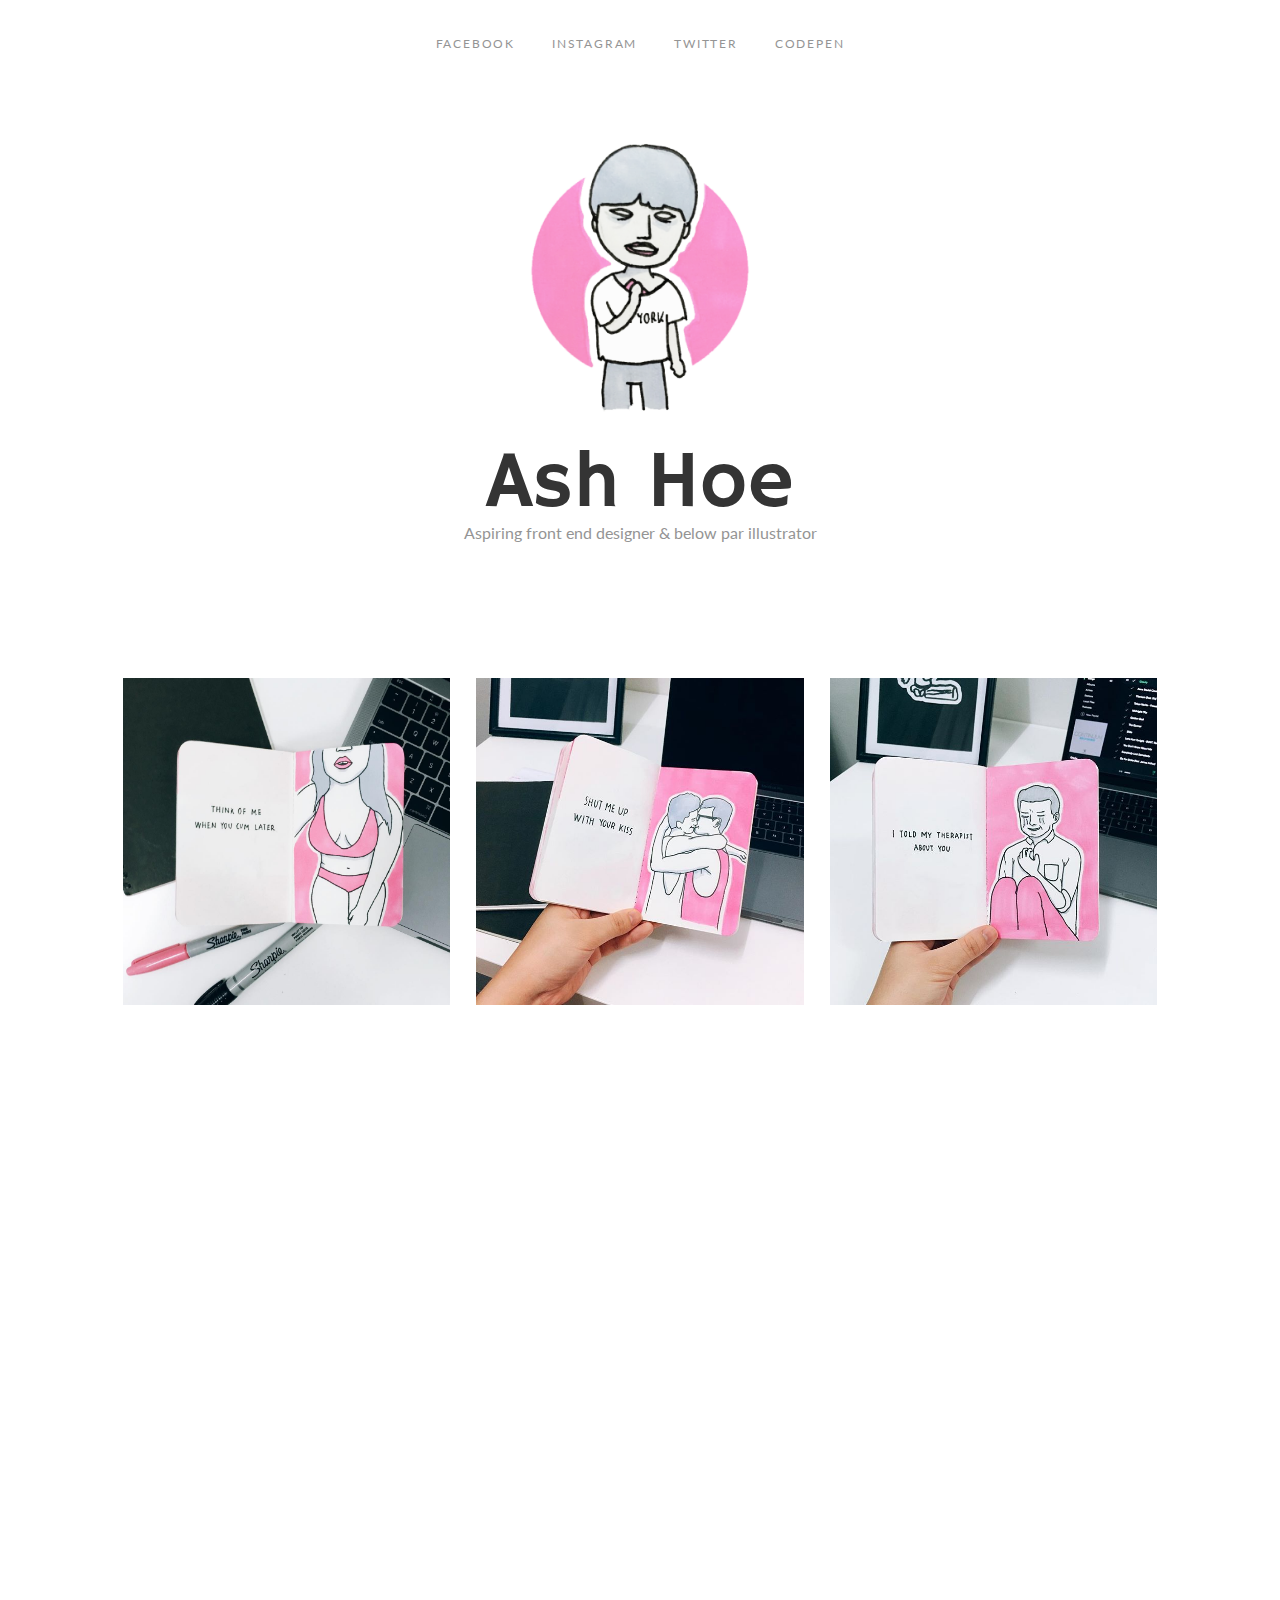
<file: day-1/index.html>
<!DOCTYPE html>
<html lang="en">

<head>
  <meta charset="utf-8">
  <title>Ash Hoe | Front End Designer & Below Par Illustrator</title>
  <meta name="Ash Hoe" content="Front End Designer & Below Par Illustrator">
  <meta name="viewport" content="width=device-width, initial-scale=1, maximum-scale=1">
  <link rel="stylesheet" href="css/style.css">
  <link href="https://maxcdn.bootstrapcdn.com/bootstrap/3.3.7/css/bootstrap.min.css" rel="stylesheet">
  <link href="https://maxcdn.bootstrapcdn.com/font-awesome/4.7.0/css/font-awesome.min.css" rel="stylesheet">
  <link rel="stylesheet" href="css/animate.css">
</head>

<body>

  <!-- NAVIGATION BAR STARTS ------------------------------------->
  <nav>
    <ul>
      <li class="wow fadeIn"><a href="https://www.facebook.com/lichinghoe">Facebook</a></li>
      <li class="wow fadeIn"><a href="https://www.instagram.com/liching.hoe/">Instagram</a></li>
      <li class="wow fadeIn"><a href="https://twitter.com/Liching_hoe">Twitter</a></li>
      <li class="wow fadeIn"><a href="https://codepen.io/ashhoe/">CodePen</a></li>
    </ul>
  </nav>
  <!-- NAVIGATION BAR ENDS ------------------------------------->

  <!-- HEADER STARTS ------------------------------------->
  <div class="container-fluid">
    <div class="row section-1 wow fadeIn">
      <div class="col-sm-12">
        <img class="logo" src="img/logo.png" alt="">
        <h1>Ash Hoe</h1>
        <p>Aspiring front end designer & below par illustrator</p>
      </div>
    </div>
    <!-- HEADER ENDS ------------------------------------->

    <!-- CONTENT STARTS ------------------------------------->
    <div class="row section-2">
        <div class="col-lg-4 col-xs-6 artwork wow fadeIn">
          <a href="#" data-toggle="modal" data-target="#modal1"><img src="img/image-1.jpg" alt=""></a>
        </div>
        <div class="col-lg-4 col-xs-6 artwork wow fadeIn">
          <a href="#" data-toggle="modal" data-target="#modal2"><img src="img/image-2.jpg" alt=""></a>
        </div>
        <div class="col-lg-4 col-xs-6 artwork wow fadeIn">
          <a href="#" data-toggle="modal" data-target="#modal3"><img src="img/image-3.jpg" alt=""></a>
        </div>
        <div class="col-lg-4 col-xs-6 artwork wow fadeIn">
          <a href="#" data-toggle="modal" data-target="#modal4"><img src="img/image-4.jpg" alt=""></a>
        </div>
        <div class="col-lg-4 col-xs-6 artwork wow fadeIn">
          <a href="#" data-toggle="modal" data-target="#modal5"><img src="img/image-5.jpg" alt=""></a>
        </div>
        <div class="col-lg-4 col-xs-6 artwork wow fadeIn">
          <a href="#" data-toggle="modal" data-target="#modal6"><img src="img/image-6.jpg" alt=""></a>
        </div>
        <div class="col-lg-4 col-xs-6 artwork wow fadeIn">
          <a href="#" data-toggle="modal" data-target="#modal7"><img src="img/image-7.jpg" alt=""></a>
        </div>
        <div class="col-lg-4 col-xs-6 artwork wow fadeIn">
          <a href="#" data-toggle="modal" data-target="#modal8"><img src="img/image-8.jpg" alt=""></a>
        </div>
        <div class="col-lg-4 col-xs-6 artwork wow fadeIn">
          <a href="#" data-toggle="modal" data-target="#modal9"><img src="img/image-9.jpg" alt=""></a>
        </div>
        <div class="col-lg-4 col-xs-6 artwork wow fadeIn">
          <a href="#" data-toggle="modal" data-target="#modal10"><img src="img/image-10.jpg" alt=""></a>
        </div>
        <div class="col-lg-4 col-xs-6 artwork wow fadeIn">
          <a href="#" data-toggle="modal" data-target="#modal11"><img src="img/image-11.jpg" alt=""></a>
        </div>
        <div class="col-lg-4 col-xs-6 artwork wow fadeIn">
          <a href="#" data-toggle="modal" data-target="#modal12"><img src="img/image-12.jpg" alt=""></a>
        </div>
    </div>
  </div>
  <!-- CONTENT ENDS ------------------------------------->

  <!-- FOOTER STARTS ------------------------------------->
  <footer>
  <div class="footer wow fadeIn">
    <p>Designed & coded with <span class="heart"><i class="fa fa-heart" aria-hidden="true"></i></span> by Ash Hoe</p>
  </div>
  </footer>
  <!-- FOOTER STARTS ------------------------------------->

  <!-- MODAL STARTS ------------------------------------->
  <div class="modal fade" id="modal1" tabindex="-1" role="dialog" aria-labelledby="myModalLabel" aria-hidden="true">
    <div class="modal-dialog">
      <div class="modal-content">
        <div class="modal-body">
          <img src="img/image-1.jpg" alt="">
        </div>
      </div>
    </div>
  </div>

  <div class="modal fade" id="modal2" tabindex="-1" role="dialog" aria-labelledby="myModalLabel" aria-hidden="true">
    <div class="modal-dialog">
      <div class="modal-content">
        <div class="modal-body">
          <img src="img/image-2.jpg" alt="">
        </div>
      </div>
    </div>
  </div>

  <div class="modal fade" id="modal3" tabindex="-1" role="dialog" aria-labelledby="myModalLabel" aria-hidden="true">
    <div class="modal-dialog">
      <div class="modal-content">
        <div class="modal-body">
          <img src="img/image-3.jpg" alt="">
        </div>
      </div>
    </div>
  </div>

  <div class="modal fade" id="modal4" tabindex="-1" role="dialog" aria-labelledby="myModalLabel" aria-hidden="true">
    <div class="modal-dialog">
      <div class="modal-content">
        <div class="modal-body">
          <img src="img/image-4.jpg" alt="">
        </div>
      </div>
    </div>
  </div>

  <div class="modal fade" id="modal5" tabindex="-1" role="dialog" aria-labelledby="myModalLabel" aria-hidden="true">
    <div class="modal-dialog">
      <div class="modal-content">
        <div class="modal-body">
          <img src="img/image-5.jpg" alt="">
        </div>
      </div>
    </div>
  </div>

  <div class="modal fade" id="modal6" tabindex="-1" role="dialog" aria-labelledby="myModalLabel" aria-hidden="true">
    <div class="modal-dialog">
      <div class="modal-content">
        <div class="modal-body">
          <img src="img/image-6.jpg" alt="">
        </div>
      </div>
    </div>
  </div>

  <div class="modal fade" id="modal7" tabindex="-1" role="dialog" aria-labelledby="myModalLabel" aria-hidden="true">
    <div class="modal-dialog">
      <div class="modal-content">
        <div class="modal-body">
          <img src="img/image-7.jpg" alt="">
        </div>
      </div>
    </div>
  </div>

  <div class="modal fade" id="modal8" tabindex="-1" role="dialog" aria-labelledby="myModalLabel" aria-hidden="true">
    <div class="modal-dialog">
      <div class="modal-content">
        <div class="modal-body">
          <img src="img/image-8.jpg" alt="">
        </div>
      </div>
    </div>
  </div>

  <div class="modal fade" id="modal9" tabindex="-1" role="dialog" aria-labelledby="myModalLabel" aria-hidden="true">
    <div class="modal-dialog">
      <div class="modal-content">
        <div class="modal-body">
          <img src="img/image-9.jpg" alt="">
        </div>
      </div>
    </div>
  </div>

  <div class="modal fade" id="modal10" tabindex="-1" role="dialog" aria-labelledby="myModalLabel" aria-hidden="true">
    <div class="modal-dialog">
      <div class="modal-content">
        <div class="modal-body">
          <img src="img/image-10.jpg" alt="">
        </div>
      </div>
    </div>
  </div>

  <div class="modal fade" id="modal11" tabindex="-1" role="dialog" aria-labelledby="myModalLabel" aria-hidden="true">
    <div class="modal-dialog">
      <div class="modal-content">
        <div class="modal-body">
          <img src="img/image-11.jpg" alt="">
        </div>
      </div>
    </div>
  </div>

  <div class="modal fade" id="modal12" tabindex="-1" role="dialog" aria-labelledby="myModalLabel" aria-hidden="true">
    <div class="modal-dialog">
      <div class="modal-content">
        <div class="modal-body">
          <img src="img/image-12.jpg" alt="">
        </div>
      </div>
    </div>
  </div>
  <!-- MODAL ENDS ------------------------------------->

  <script src="https://code.jquery.com/jquery-3.2.1.min.js"></script>
  <script src="https://maxcdn.bootstrapcdn.com/bootstrap/3.3.7/js/bootstrap.min.js"></script>
  <script src="https://cdnjs.cloudflare.com/ajax/libs/wow/1.1.2/wow.min.js"></script>

  <script>
              new WOW().init();
  </script>
</body>
</html>
</file>
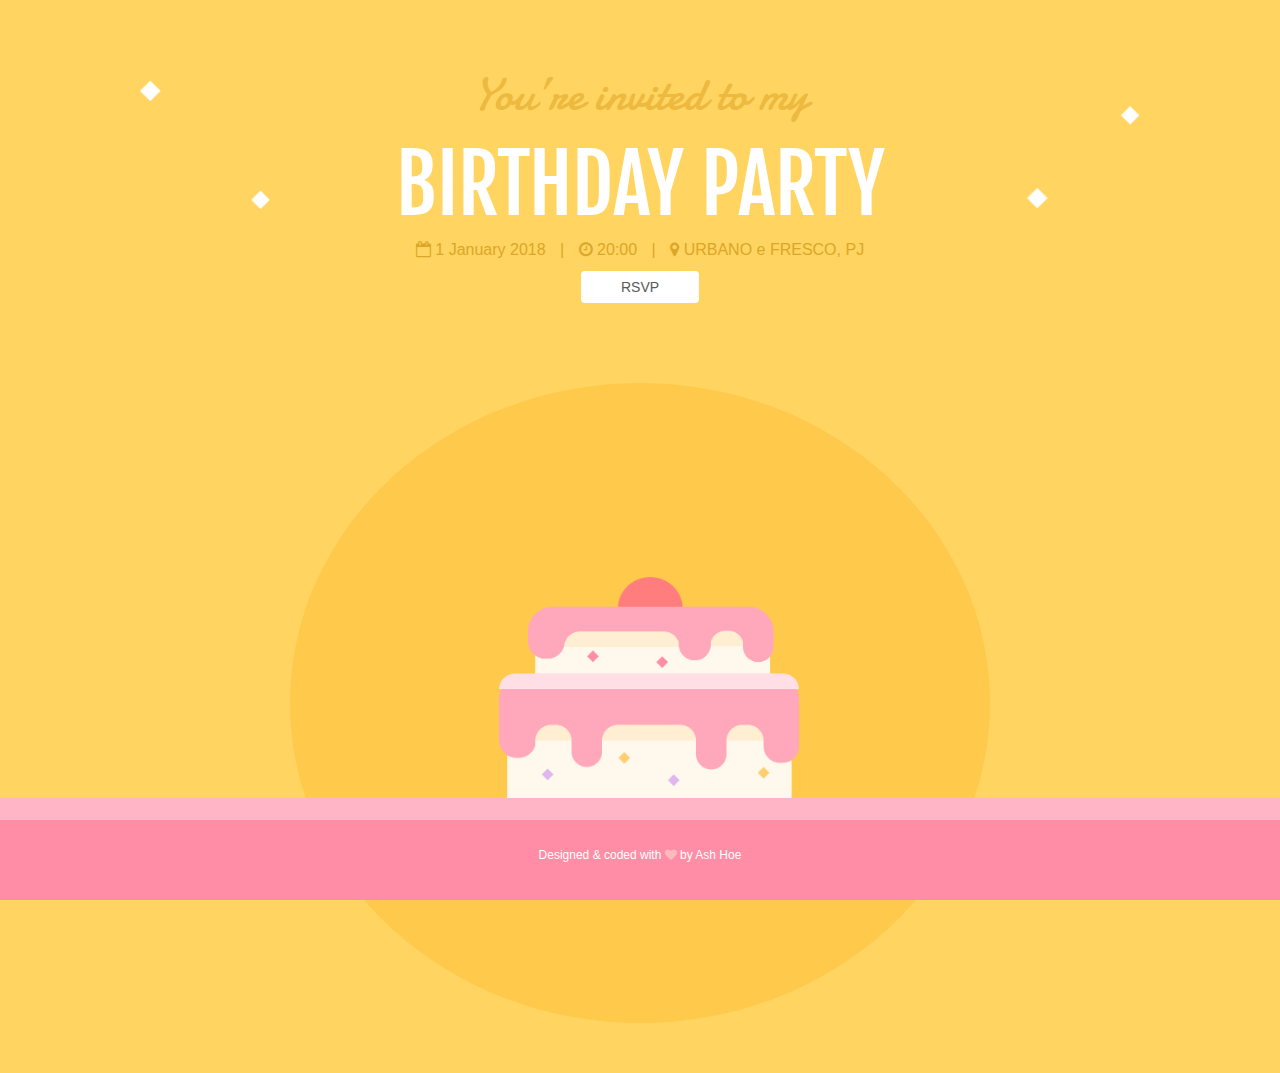
<file: day-2/index.html>
<!DOCTYPE html>
<html lang="en">

<head>
  <meta charset="utf-8">
  <title>You're invited to my birthday party!</title>
  <meta name="Ash Hoe" content="Birthday Party">
  <meta name="viewport" content="width=device-width, initial-scale=1, maximum-scale=1">
  <link rel="stylesheet" href="css/style.css">
  <link href="https://maxcdn.bootstrapcdn.com/bootstrap/3.3.7/css/bootstrap.min.css" rel="stylesheet">
  <link href="https://maxcdn.bootstrapcdn.com/font-awesome/4.7.0/css/font-awesome.min.css" rel="stylesheet">
  <link rel="stylesheet" href="css/animate.css">
</head>

<body>


  <div class="container-fluid">
    <div class="row section-1 wow fadeIn">
      <div class="col-sm-12">
        <img class="blink" src="img/blink.png" alt="">
        <h2>You’re invited to my</h2>
        <h1>Birthday Party</h1>
        <p><span><i class="fa fa-calendar-o" aria-hidden="true"></i>  1 January 2018</span> | <span> <i class="fa fa-clock-o" aria-hidden="true"></i>  20:00</span> |  <span><i class="fa fa-map-marker" aria-hidden="true"></i> URBANO e FRESCO, PJ</span></p>
        <button type="button" class="btn btn-primary" data-toggle="modal" data-target="#rsvp">
          RSVP
        </button>
        <img class="cake" src="img/birthday-cake.png" alt="">
        <div class="circle"></div>
      </div>
    </div>
  </div>


  <!-- FOOTER STARTS ------------------------------------->
  <footer>
  <div class="footer wow fadeIn">
    <p>Designed & coded with <span class="heart"><i class="fa fa-heart" aria-hidden="true"></i></span> by Ash Hoe</p>
  </div>
  </footer>
  <!-- FOOTER STARTS ------------------------------------->

  <!-- MODAL STARTS ------------------------------------->
  <div class="modal fade" id="rsvp" tabindex="-1" role="dialog" aria-labelledby="myModalLabel" aria-hidden="true">
    <div class="modal-dialog">
      <div class="modal-content">
        <div class="modal-header">
        <button type="button" class="close" data-dismiss="modal">&times;</button>
      </div>
        <div class="modal-body">
          <form>
            <div class="form-group">
              <label for="usr">Name:</label>
              <input type="text" class="form-control" id="usr" placeholder="Your Name">
            </div>
            <div class="form-group">
              <label for="">Are you coming?</label>
              <div class="row">
                <div class="col-xs-6">
                  <div class="radio">
                    <label><input type="radio" name="optradio">Hell Yeah</label>
                  </div>
                </div>
                <div class="col-xs-6">
                  <div class="radio">
                    <label><input type="radio" name="optradio">No :(</label>
                  </div>
                </div>
              </div>
              <div class="button-row">
                <button type="button" class="btn button-pink" class="close" data-dismiss="modal">
                  Submit
                </button>
              </div>


            </div>
          </form>
        </div>
      </div>
    </div>
  </div>
  <!-- MODAL ENDS ------------------------------------->

  <script src="https://code.jquery.com/jquery-3.2.1.min.js"></script>
  <script src="https://maxcdn.bootstrapcdn.com/bootstrap/3.3.7/js/bootstrap.min.js"></script>
  <script src="https://cdnjs.cloudflare.com/ajax/libs/wow/1.1.2/wow.min.js"></script>

  <script>
              new WOW().init();
  </script>
</body>
</html>
</file>
<file: day-1/css/style.css>
@import url("https://fonts.googleapis.com/css?family=Hammersmith+One|Lato:400,700");h1,h2,h3,h4,h5,h6{font-family:'Hammersmith One', sans-serif !important;color:#343434 !important}body{font-family:'Lato', sans-serif !important;margin:0px !important;color:#949494 !important;font-size:20px !important;line-height:30px !important}.wow{animation-delay:0.4s !important;-webkit-animation-delay:0.4s !important}.row{margin-left:auto !important;margin-right:auto !important}::selection{background:#f996ce !important}@media (max-width: 991px){.wow{visibility:visible !important;-webkit-animation:none !important;-moz-animation:none !important;-o-animation:none !important;-ms-animation:none !important;animation:none !important}}nav{text-align:center;display:block}nav ul{list-style-type:none;margin:0;padding:25px 15px}nav li{display:inline-block}nav li a{text-align:center;padding:14px 16px;text-decoration:none;color:#949494;text-transform:uppercase;font-size:12px;letter-spacing:1.8px}nav li a:hover{text-decoration:none;color:#535353}@media (max-width: 599px){nav li a{padding:14px 5px;font-size:10px}}.section-1{padding:50px 20px;max-width:1100px;text-align:center}.section-1 h1{font-size:80px;font-weight:500}.section-1 p{font-size:16px;margin-top:-20px}.section-1 .logo{width:240px;max-width:100%}@media (max-width: 599px){.section-1{padding:50px 0px}.section-1 h1{font-size:60px;font-weight:500}.section-1 p{font-size:14px;margin-top:-10px;line-height:16px}.section-1 .logo{width:200px;max-width:100%}}.section-2{padding:50px 20px;max-width:1100px;text-align:center}.section-2 img{max-width:100%}.section-2 .artwork{padding:20px 13px}@media (max-width: 991px){.section-2{padding:0}.section-2 .artwork{padding:8px 5px}}.modal-body img{max-width:100%}.modal-content{box-shadow:none !important;border-radius:inherit !important;border:none !important}@media (max-width: 599px){.modal-dialog{margin-top:20vh !important}}footer{padding:40px 0;margin-bottom:50px;text-align:center}footer .heart{color:#f996ce}footer p{font-size:16px}
</file>
<file: day-2/css/style.css>
@import url("https://fonts.googleapis.com/css?family=Cabin:600|Damion|Fjalla+One");h1,h2,h3,h4,h5,h6{font-family:'Fjalla One', sans-serif !important;color:#343434 !important}body{font-family:'Lato', sans-serif !important;margin:0px !important;color:#949494 !important;font-size:20px !important;line-height:30px !important;background-color:#ffd460 !important;overflow-y:hidden}.wow{animation-delay:0.4s !important;-webkit-animation-delay:0.4s !important}.row{margin-left:auto !important;margin-right:auto !important}::selection{background:#f996ce !important}@media (max-width: 991px){.wow{visibility:visible !important;-webkit-animation:none !important;-moz-animation:none !important;-o-animation:none !important;-ms-animation:none !important;animation:none !important}}.section-1{padding:50px 20px;max-width:1100px;text-align:center}.section-1 h1{font-size:80px;text-transform:uppercase !important;color:white !important}.section-1 h2{font-family:'Damion', sans-serif !important;font-size:46px;color:#EDB93E !important}.section-1 p{color:#DCA729 !important;font-size:16px;line-height:22px !important}.section-1 span{padding:0 10px;display:inline-block}.section-1 .cake{width:300px;position:fixed;display:inline-block;bottom:100px;margin-left:-200px}.section-1 button{outline:none !important;background-color:white !important;border:none !important;color:#5a5959 !important;padding:6px 40px !important}.section-1 .circle{height:640px;width:700px;margin-left:auto;margin-right:auto;margin-top:80px;background-color:#ffc94b;border-radius:100%}.section-1 .blink{position:fixed;left:0;width:100%;padding:30px 140px}@media (max-width: 599px){.section-1{padding:10px 20px}.section-1 h1{font-size:50px;margin:0}.section-1 h2{font-size:26px}.section-1 p{font-size:12px}.section-1 .blink{padding:80px 30px}}@media (max-width: 991px){.section-1 .circle{display:none}}@media (max-width: 1024px){.section-1 .cake{width:180px;bottom:142px;margin-left:-150px}}@media (max-width: 599px){.section-1 .cake{bottom:50px}}@media (min-width: 1800px){.section-1{padding-top:230px}.section-1 .cake{width:800px;margin-left:-440px}}.modal-body img{max-width:100%}.modal-dialog{margin-top:24vh !important}.modal-content{box-shadow:none !important;border-radius:inherit !important;border:none !important}.modal-content .modal-header{border-bottom:none !important}.modal-content .modal-body{padding:20px 45px}.modal-content .modal-body .form-control:focus{border-color:none;-webkit-box-shadow:none;box-shadow:none}.modal-content .modal-body input{box-shadow:none !important;-webkit-box-shadow:none !important}.modal-content .modal-body input:focus{border-color:#FF8DA6 !important}.modal-content .modal-body label{font-size:14px}.modal-content .modal-body .radio input[type=radio]{margin-top:10px}.modal-content .modal-body .button-row{text-align:center}.modal-content .modal-body .button-pink{background-color:#FF8dA6 !important;border:none !important;color:white !important;width:60%}@media (max-width: 599px){.modal-dialog{margin-top:20vh !important}.modal-body{padding:20px !important}.button-pink{width:100% !important;display:inline-block}}footer{bottom:0;position:absolute;width:100%;padding:20px 0;text-align:center;border-top:22px #FFB5C5 solid;background-color:#FF8DA6}footer .heart{color:#ffbabd}footer p{font-size:12px;color:white}@media (max-width: 599px){footer{padding:2px 0;border-top-width:6px}}
</file>
